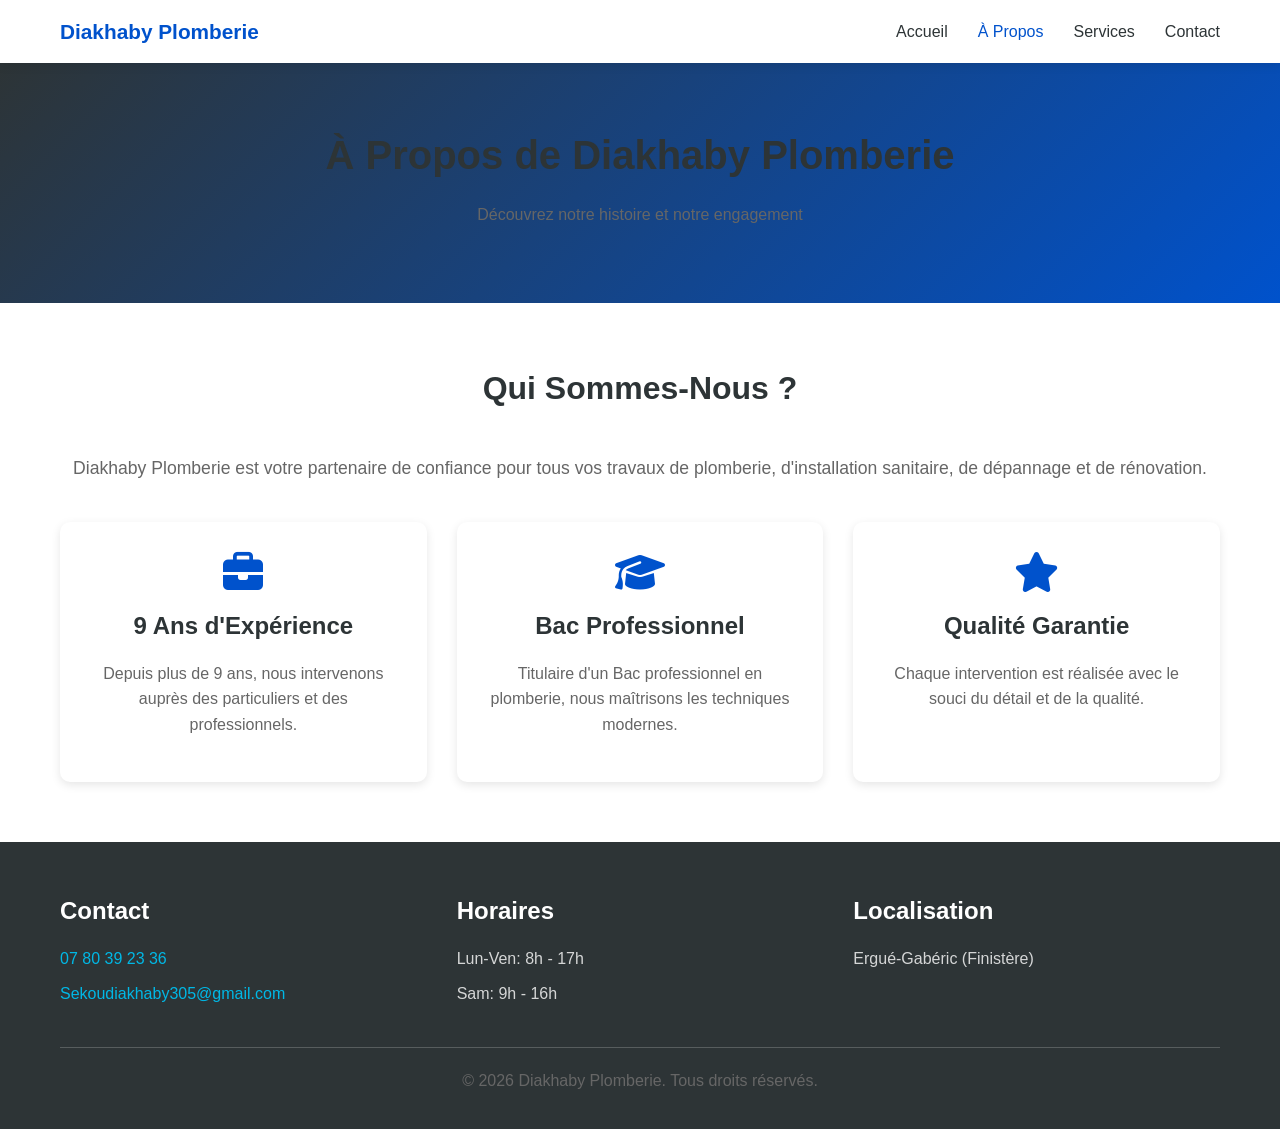
<file: apropos.html>
<!DOCTYPE html>
<html lang="fr">
<head>
    <meta charset="UTF-8">
    <meta name="viewport" content="width=device-width, initial-scale=1.0">
    <title>À Propos | Diakhaby Plomberie</title>
    <link rel="stylesheet" href="style.css">
    <link href="https://cdnjs.cloudflare.com/ajax/libs/font-awesome/6.4.0/css/all.min.css" rel="stylesheet">
</head>
<body>
    <nav class="navbar">
        <div class="container">
            <span class="brand-text">Diakhaby Plomberie</span>
            <ul class="nav-links">
                <li><a href="index.html">Accueil</a></li>
                <li><a href="apropos.html" class="active">À Propos</a></li>
                <li><a href="services.html">Services</a></li>
                <li><a href="contact.html">Contact</a></li>
            </ul>
            <button class="menu-toggle"><i class="fas fa-bars"></i></button>
        </div>
    </nav>

    <section style="background: linear-gradient(135deg, #2D3436 0%, #0052CC 100%); color: white; padding: 60px 20px; text-align: center;">
        <h1>À Propos de Diakhaby Plomberie</h1>
        <p>Découvrez notre histoire et notre engagement</p>
    </section>

    <section style="padding: 60px 20px;">
        <div class="container">
            <h2 style="text-align: center; margin-bottom: 40px;">Qui Sommes-Nous ?</h2>
            <p style="font-size: 1.1rem; text-align: center; margin-bottom: 30px;">
                Diakhaby Plomberie est votre partenaire de confiance pour tous vos travaux de plomberie, d'installation sanitaire, de dépannage et de rénovation.
            </p>
            
            <div class="services-grid" style="margin-top: 40px;">
                <div class="service-card">
                    <i class="fas fa-briefcase" style="font-size: 2.5rem; color: #0052CC;"></i>
                    <h3>9 Ans d'Expérience</h3>
                    <p>Depuis plus de 9 ans, nous intervenons auprès des particuliers et des professionnels.</p>
                </div>
                <div class="service-card">
                    <i class="fas fa-graduation-cap" style="font-size: 2.5rem; color: #0052CC;"></i>
                    <h3>Bac Professionnel</h3>
                    <p>Titulaire d'un Bac professionnel en plomberie, nous maîtrisons les techniques modernes.</p>
                </div>
                <div class="service-card">
                    <i class="fas fa-star" style="font-size: 2.5rem; color: #0052CC;"></i>
                    <h3>Qualité Garantie</h3>
                    <p>Chaque intervention est réalisée avec le souci du détail et de la qualité.</p>
                </div>
            </div>
        </div>
    </section>

    <footer class="footer">
        <div class="container">
            <div class="footer-content">
                <div class="footer-section">
                    <h3>Contact</h3>
                    <p><a href="tel:+33780392336">07 80 39 23 36</a></p>
                    <p><a href="mailto:Sekoudiakhaby305@gmail.com">Sekoudiakhaby305@gmail.com</a></p>
                </div>
                <div class="footer-section">
                    <h3>Horaires</h3>
                    <p>Lun-Ven: 8h - 17h</p>
                    <p>Sam: 9h - 16h</p>
                </div>
                <div class="footer-section">
                    <h3>Localisation</h3>
                    <p>Ergué-Gabéric (Finistère)</p>
                </div>
            </div>
            <div class="footer-bottom">
                <p>&copy; 2026 Diakhaby Plomberie. Tous droits réservés.</p>
            </div>
        </div>
    </footer>
    <script src="script.js"></script>
</body>
</html>
</file>
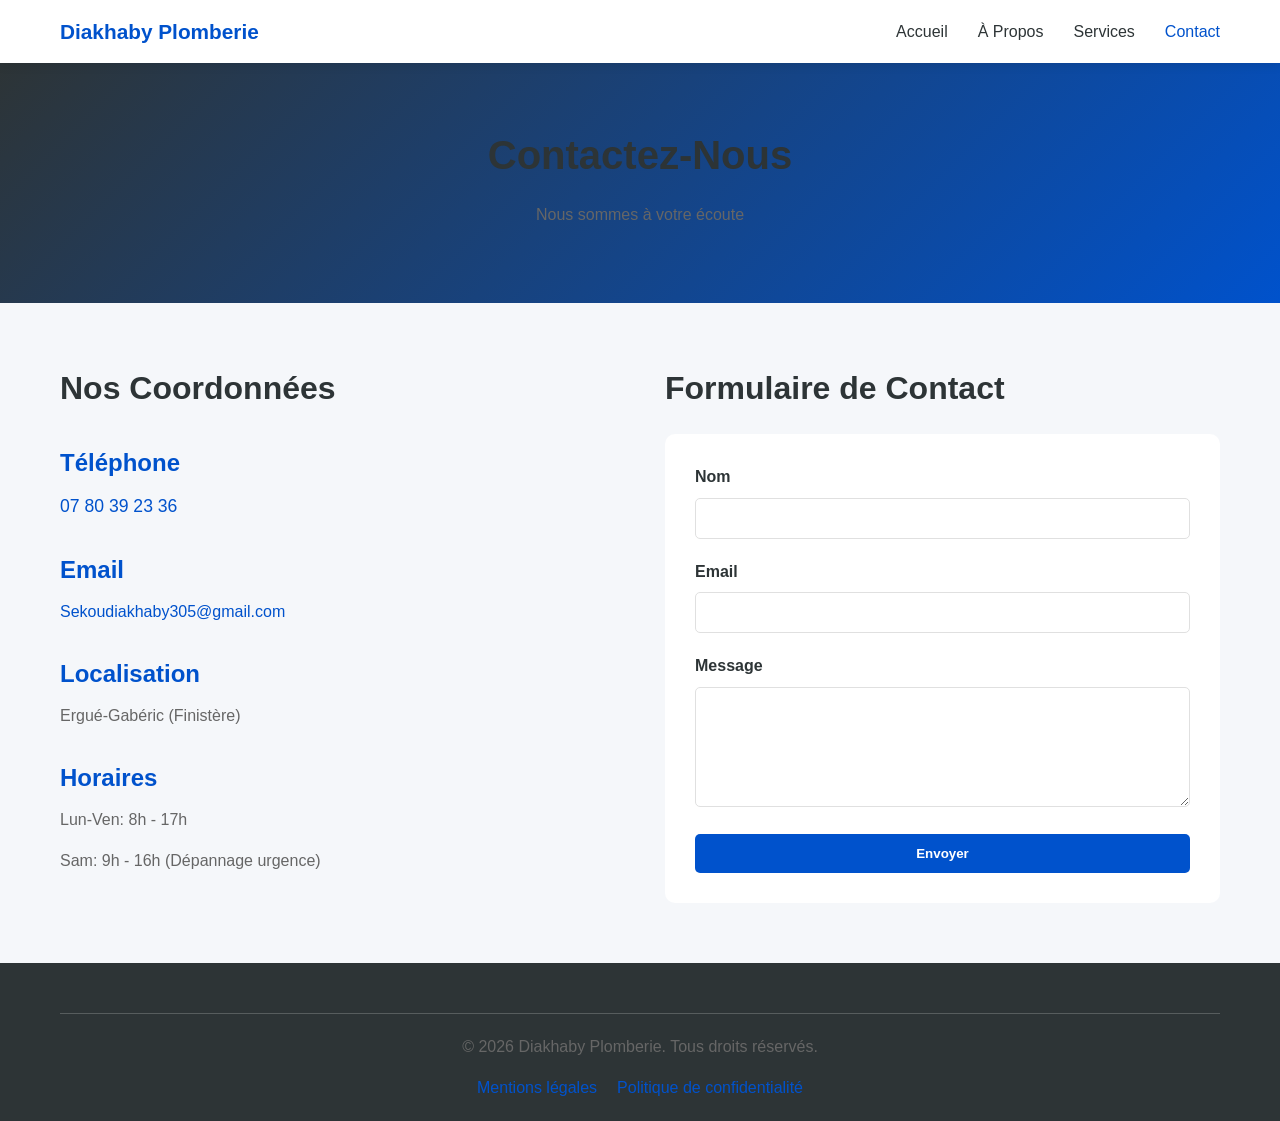
<file: contact.html>
<!DOCTYPE html>
<html lang="fr">
<head>
    <meta charset="UTF-8">
    <meta name="viewport" content="width=device-width, initial-scale=1.0">
    <title>Contact | Diakhaby Plomberie</title>
    <link rel="stylesheet" href="style.css">
    <link href="https://cdnjs.cloudflare.com/ajax/libs/font-awesome/6.4.0/css/all.min.css" rel="stylesheet">
</head>
<body>
    <nav class="navbar">
        <div class="container">
            <span class="brand-text">Diakhaby Plomberie</span>
            <ul class="nav-links">
                <li><a href="index.html">Accueil</a></li>
                <li><a href="apropos.html">À Propos</a></li>
                <li><a href="services.html">Services</a></li>
                <li><a href="contact.html" class="active">Contact</a></li>
            </ul>
            <button class="menu-toggle"><i class="fas fa-bars"></i></button>
        </div>
    </nav>

    <section style="background: linear-gradient(135deg, #2D3436 0%, #0052CC 100%); color: white; padding: 60px 20px; text-align: center;">
        <h1>Contactez-Nous</h1>
        <p>Nous sommes à votre écoute</p>
    </section>

    <section style="padding: 60px 20px; background-color: #F5F7FA;">
        <div class="container">
            <div style="display: grid; grid-template-columns: 1fr 1fr; gap: 50px;">
                <div>
                    <h2>Nos Coordonnées</h2>
                    <div style="margin: 30px 0;">
                        <h3 style="color: #0052CC; margin-bottom: 10px;">Téléphone</h3>
                        <p><a href="tel:+33780392336" style="font-size: 1.1rem;">07 80 39 23 36</a></p>
                    </div>
                    <div style="margin: 30px 0;">
                        <h3 style="color: #0052CC; margin-bottom: 10px;">Email</h3>
                        <p><a href="mailto:Sekoudiakhaby305@gmail.com">Sekoudiakhaby305@gmail.com</a></p>
                    </div>
                    <div style="margin: 30px 0;">
                        <h3 style="color: #0052CC; margin-bottom: 10px;">Localisation</h3>
                        <p>Ergué-Gabéric (Finistère)</p>
                    </div>
                    <div style="margin: 30px 0;">
                        <h3 style="color: #0052CC; margin-bottom: 10px;">Horaires</h3>
                        <p>Lun-Ven: 8h - 17h</p>
                        <p>Sam: 9h - 16h (Dépannage urgence)</p>
                    </div>
                </div>
                <div>
                    <h2>Formulaire de Contact</h2>
                    <form style="background: white; padding: 30px; border-radius: 10px; margin-top: 20px;">
                        <div style="margin-bottom: 20px;">
                            <label style="display: block; margin-bottom: 8px; font-weight: 600;">Nom</label>
                            <input type="text" style="width: 100%; padding: 12px; border: 1px solid #E0E0E0; border-radius: 5px;">
                        </div>
                        <div style="margin-bottom: 20px;">
                            <label style="display: block; margin-bottom: 8px; font-weight: 600;">Email</label>
                            <input type="email" style="width: 100%; padding: 12px; border: 1px solid #E0E0E0; border-radius: 5px;">
                        </div>
                        <div style="margin-bottom: 20px;">
                            <label style="display: block; margin-bottom: 8px; font-weight: 600;">Message</label>
                            <textarea style="width: 100%; padding: 12px; border: 1px solid #E0E0E0; border-radius: 5px; height: 120px; font-family: inherit;"></textarea>
                        </div>
                        <button type="submit" class="btn btn-primary" style="width: 100%; cursor: pointer;">Envoyer</button>
                    </form>
                </div>
            </div>
        </div>
    </section>

    <footer class="footer">
        <div class="container">
            <div class="footer-bottom">
                <p>&copy; 2026 Diakhaby Plomberie. Tous droits réservés.</p>
                <div class="footer-links">
                    <a href="mentions-legales.html">Mentions légales</a>
                    <a href="politique-confidentialite.html">Politique de confidentialité</a>
                </div>
            </div>
        </div>
    </footer>
    <script src="script.js"></script>
</body>
</html>
</file>
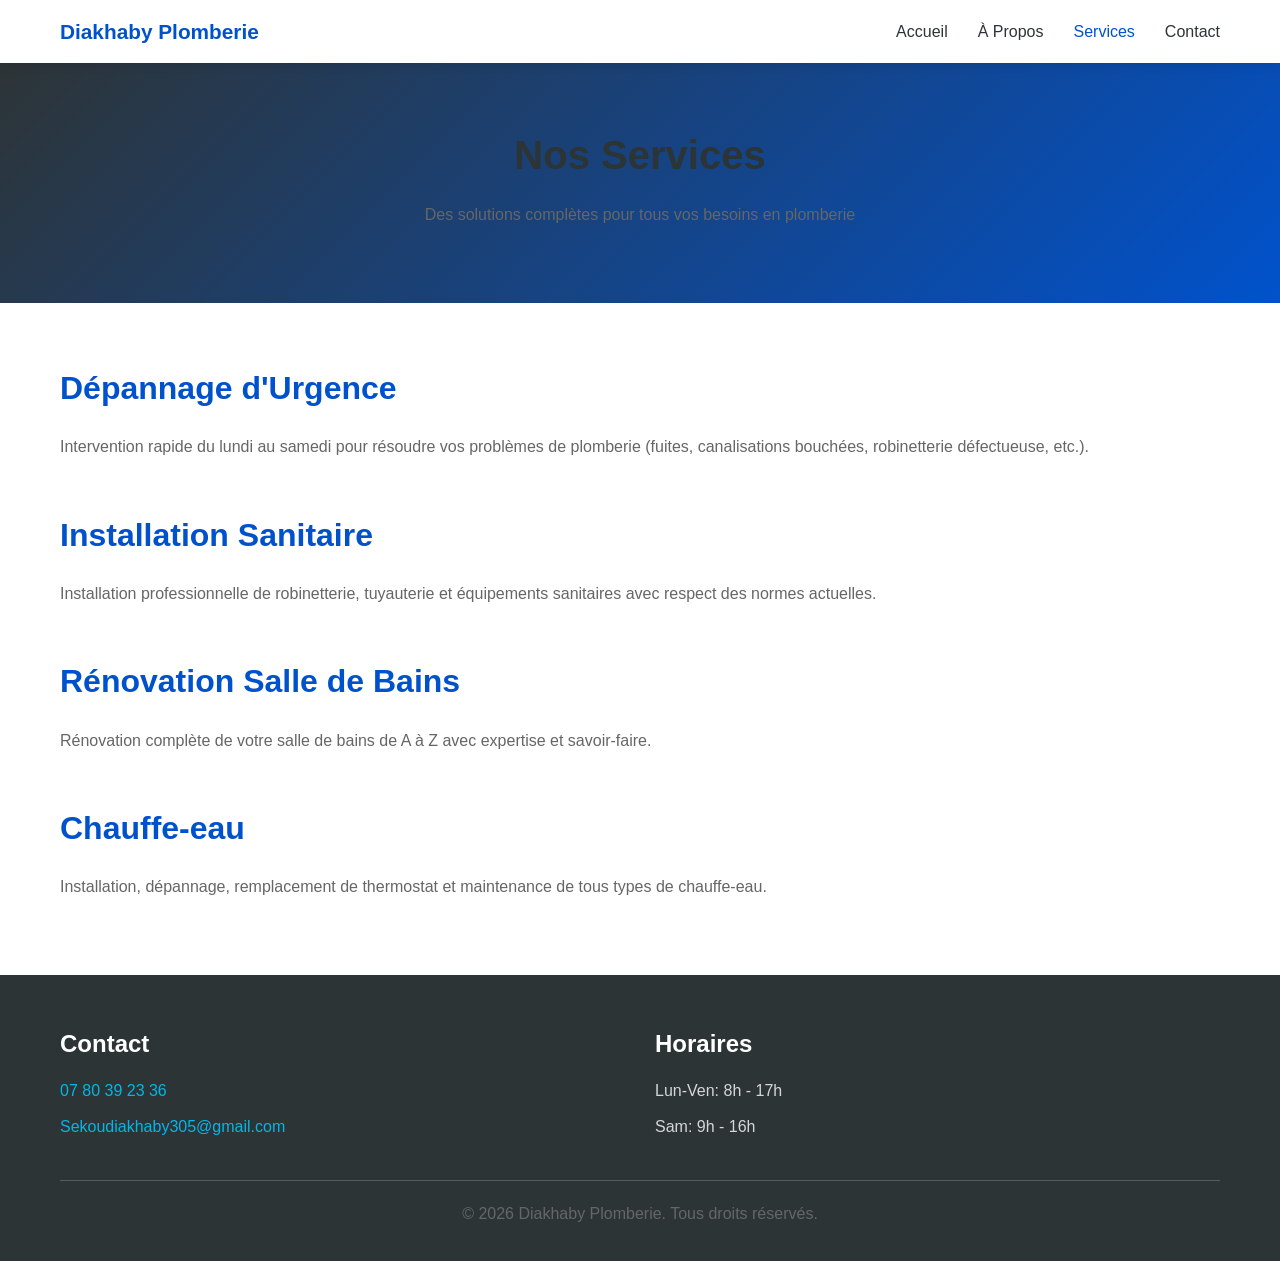
<file: services.html>
<!DOCTYPE html>
<html lang="fr">
<head>
    <meta charset="UTF-8">
    <meta name="viewport" content="width=device-width, initial-scale=1.0">
    <title>Services | Diakhaby Plomberie</title>
    <link rel="stylesheet" href="style.css">
    <link href="https://cdnjs.cloudflare.com/ajax/libs/font-awesome/6.4.0/css/all.min.css" rel="stylesheet">
</head>
<body>
    <nav class="navbar">
        <div class="container">
            <span class="brand-text">Diakhaby Plomberie</span>
            <ul class="nav-links">
                <li><a href="index.html">Accueil</a></li>
                <li><a href="apropos.html">À Propos</a></li>
                <li><a href="services.html" class="active">Services</a></li>
                <li><a href="contact.html">Contact</a></li>
            </ul>
            <button class="menu-toggle"><i class="fas fa-bars"></i></button>
        </div>
    </nav>

    <section style="background: linear-gradient(135deg, #2D3436 0%, #0052CC 100%); color: white; padding: 60px 20px; text-align: center;">
        <h1>Nos Services</h1>
        <p>Des solutions complètes pour tous vos besoins en plomberie</p>
    </section>

    <section style="padding: 60px 20px;">
        <div class="container">
            <div style="margin-bottom: 50px;">
                <h2 style="color: #0052CC; margin-bottom: 20px;">Dépannage d'Urgence</h2>
                <p>Intervention rapide du lundi au samedi pour résoudre vos problèmes de plomberie (fuites, canalisations bouchées, robinetterie défectueuse, etc.).</p>
            </div>
            
            <div style="margin-bottom: 50px;">
                <h2 style="color: #0052CC; margin-bottom: 20px;">Installation Sanitaire</h2>
                <p>Installation professionnelle de robinetterie, tuyauterie et équipements sanitaires avec respect des normes actuelles.</p>
            </div>
            
            <div style="margin-bottom: 50px;">
                <h2 style="color: #0052CC; margin-bottom: 20px;">Rénovation Salle de Bains</h2>
                <p>Rénovation complète de votre salle de bains de A à Z avec expertise et savoir-faire.</p>
            </div>
            
            <div>
                <h2 style="color: #0052CC; margin-bottom: 20px;">Chauffe-eau</h2>
                <p>Installation, dépannage, remplacement de thermostat et maintenance de tous types de chauffe-eau.</p>
            </div>
        </div>
    </section>

    <footer class="footer">
        <div class="container">
            <div class="footer-content">
                <div class="footer-section">
                    <h3>Contact</h3>
                    <p><a href="tel:+33780392336">07 80 39 23 36</a></p>
                    <p><a href="mailto:Sekoudiakhaby305@gmail.com">Sekoudiakhaby305@gmail.com</a></p>
                </div>
                <div class="footer-section">
                    <h3>Horaires</h3>
                    <p>Lun-Ven: 8h - 17h</p>
                    <p>Sam: 9h - 16h</p>
                </div>
            </div>
            <div class="footer-bottom">
                <p>&copy; 2026 Diakhaby Plomberie. Tous droits réservés.</p>
            </div>
        </div>
    </footer>
    <script src="script.js"></script>
</body>
</html>
</file>
<file: style.css>
* {
    margin: 0;
    padding: 0;
    box-sizing: border-box;
}

:root {
    --primary-color: #0052CC;
    --secondary-color: #2D3436;
    --accent-color: #00B8E6;
    --light-gray: #F5F7FA;
    --dark-gray: #666666;
    --white: #FFFFFF;
    --border-color: #E0E0E0;
    --success-color: #27AE60;
}

html, body {
    font-family: 'Segoe UI', Tahoma, Geneva, Verdana, sans-serif;
    color: var(--secondary-color);
    background-color: var(--white);
    line-height: 1.6;
}

.container {
    max-width: 1200px;
    margin: 0 auto;
    padding: 0 20px;
}

h1, h2, h3, h4 { font-weight: 600; margin-bottom: 15px; color: var(--secondary-color); }
h1 { font-size: 2.5rem; }
h2 { font-size: 2rem; }
h3 { font-size: 1.5rem; }

p { margin-bottom: 15px; color: var(--dark-gray); }

a { color: var(--primary-color); text-decoration: none; transition: color 0.3s ease; }
a:hover { color: var(--accent-color); }

.navbar {
    background-color: var(--white);
    box-shadow: 0 2px 10px rgba(0, 0, 0, 0.1);
    position: sticky;
    top: 0;
    z-index: 1000;
}

.navbar .container {
    display: flex;
    justify-content: space-between;
    align-items: center;
    padding: 15px 20px;
}

.brand-text {
    font-size: 1.3rem;
    font-weight: 700;
    color: var(--primary-color);
}

.nav-links {
    list-style: none;
    display: flex;
    gap: 30px;
}

.nav-links a {
    color: var(--secondary-color);
    font-weight: 500;
    transition: color 0.3s ease;
}

.nav-links a:hover, .nav-links a.active {
    color: var(--primary-color);
}

.menu-toggle {
    display: none;
    background: none;
    border: none;
    cursor: pointer;
    font-size: 1.5rem;
    color: var(--primary-color);
}

.btn {
    display: inline-block;
    padding: 12px 25px;
    border-radius: 5px;
    font-weight: 600;
    text-align: center;
    transition: all 0.3s ease;
    border: none;
    cursor: pointer;
    text-decoration: none;
}

.btn-primary {
    background-color: var(--primary-color);
    color: var(--white);
}

.btn-primary:hover {
    background-color: var(--secondary-color);
    transform: translateY(-2px);
    box-shadow: 0 5px 15px rgba(0, 82, 204, 0.3);
}

.btn-secondary {
    background-color: var(--accent-color);
    color: var(--white);
}

.btn-secondary:hover {
    background-color: var(--primary-color);
    transform: translateY(-2px);
}

.btn-large {
    padding: 15px 35px;
    font-size: 1.1rem;
}

.hero {
    background: linear-gradient(135deg, var(--primary-color) 0%, var(--secondary-color) 100%);
    color: var(--white);
    padding: 100px 20px;
    text-align: center;
}

.hero-content h1 {
    color: var(--white);
    font-size: 3rem;
    margin-bottom: 20px;
}

.hero-content p {
    color: rgba(255, 255, 255, 0.9);
    font-size: 1.2rem;
    margin-bottom: 30px;
}

.hero-buttons {
    display: flex;
    gap: 15px;
    justify-content: center;
    flex-wrap: wrap;
}

.services-preview, .why-us {
    padding: 60px 20px;
    background-color: var(--light-gray);
}

.services-preview h2, .why-us h2 {
    text-align: center;
    margin-bottom: 50px;
}

.services-grid {
    display: grid;
    grid-template-columns: repeat(auto-fit, minmax(250px, 1fr));
    gap: 30px;
}

.service-card {
    background-color: var(--white);
    padding: 30px;
    border-radius: 10px;
    text-align: center;
    box-shadow: 0 3px 10px rgba(0, 0, 0, 0.1);
    transition: transform 0.3s ease;
}

.service-card:hover {
    transform: translateY(-10px);
    box-shadow: 0 10px 25px rgba(0, 82, 204, 0.2);
}

.service-card i {
    font-size: 2.5rem;
    color: var(--primary-color);
    margin-bottom: 15px;
}

.features-grid {
    display: grid;
    grid-template-columns: repeat(auto-fit, minmax(200px, 1fr));
    gap: 30px;
}

.feature {
    background-color: var(--white);
    padding: 30px;
    border-radius: 10px;
    text-align: center;
    box-shadow: 0 3px 10px rgba(0, 0, 0, 0.1);
}

.feature i {
    font-size: 2rem;
    color: var(--primary-color);
    margin-bottom: 15px;
}

.cta {
    background: linear-gradient(135deg, var(--primary-color) 0%, var(--accent-color) 100%);
    color: var(--white);
    padding: 60px 20px;
    text-align: center;
}

.cta h2 {
    color: var(--white);
    font-size: 2.5rem;
    margin-bottom: 20px;
}

.cta p {
    color: rgba(255, 255, 255, 0.9);
    font-size: 1.1rem;
    margin-bottom: 30px;
}

.cta-buttons {
    display: flex;
    gap: 15px;
    justify-content: center;
    flex-wrap: wrap;
}

.footer {
    background-color: var(--secondary-color);
    color: var(--white);
    padding: 50px 20px 20px;
}

.footer-content {
    display: grid;
    grid-template-columns: repeat(auto-fit, minmax(250px, 1fr));
    gap: 30px;
    margin-bottom: 30px;
}

.footer-section h3 {
    color: var(--white);
    margin-bottom: 15px;
}

.footer-section p {
    color: rgba(255, 255, 255, 0.8);
    margin-bottom: 10px;
}

.footer-section a {
    color: var(--accent-color);
}

.footer-bottom {
    border-top: 1px solid rgba(255, 255, 255, 0.2);
    padding-top: 20px;
    text-align: center;
}

.footer-links {
    display: flex;
    justify-content: center;
    gap: 20px;
    flex-wrap: wrap;
}

@media (max-width: 768px) {
    .nav-links { display: none; }
    .menu-toggle { display: block; }
    .hero-buttons, .cta-buttons { flex-direction: column; align-items: center; }
    .btn { width: 100%; max-width: 300px; }
    .services-grid, .features-grid { grid-template-columns: 1fr; }
}

@media (max-width: 480px) {
    h1 { font-size: 1.5rem; }
    h2 { font-size: 1.3rem; }
    .hero { padding: 60px 15px; }
    .hero-content h1 { font-size: 1.5rem; }
}
</file>
